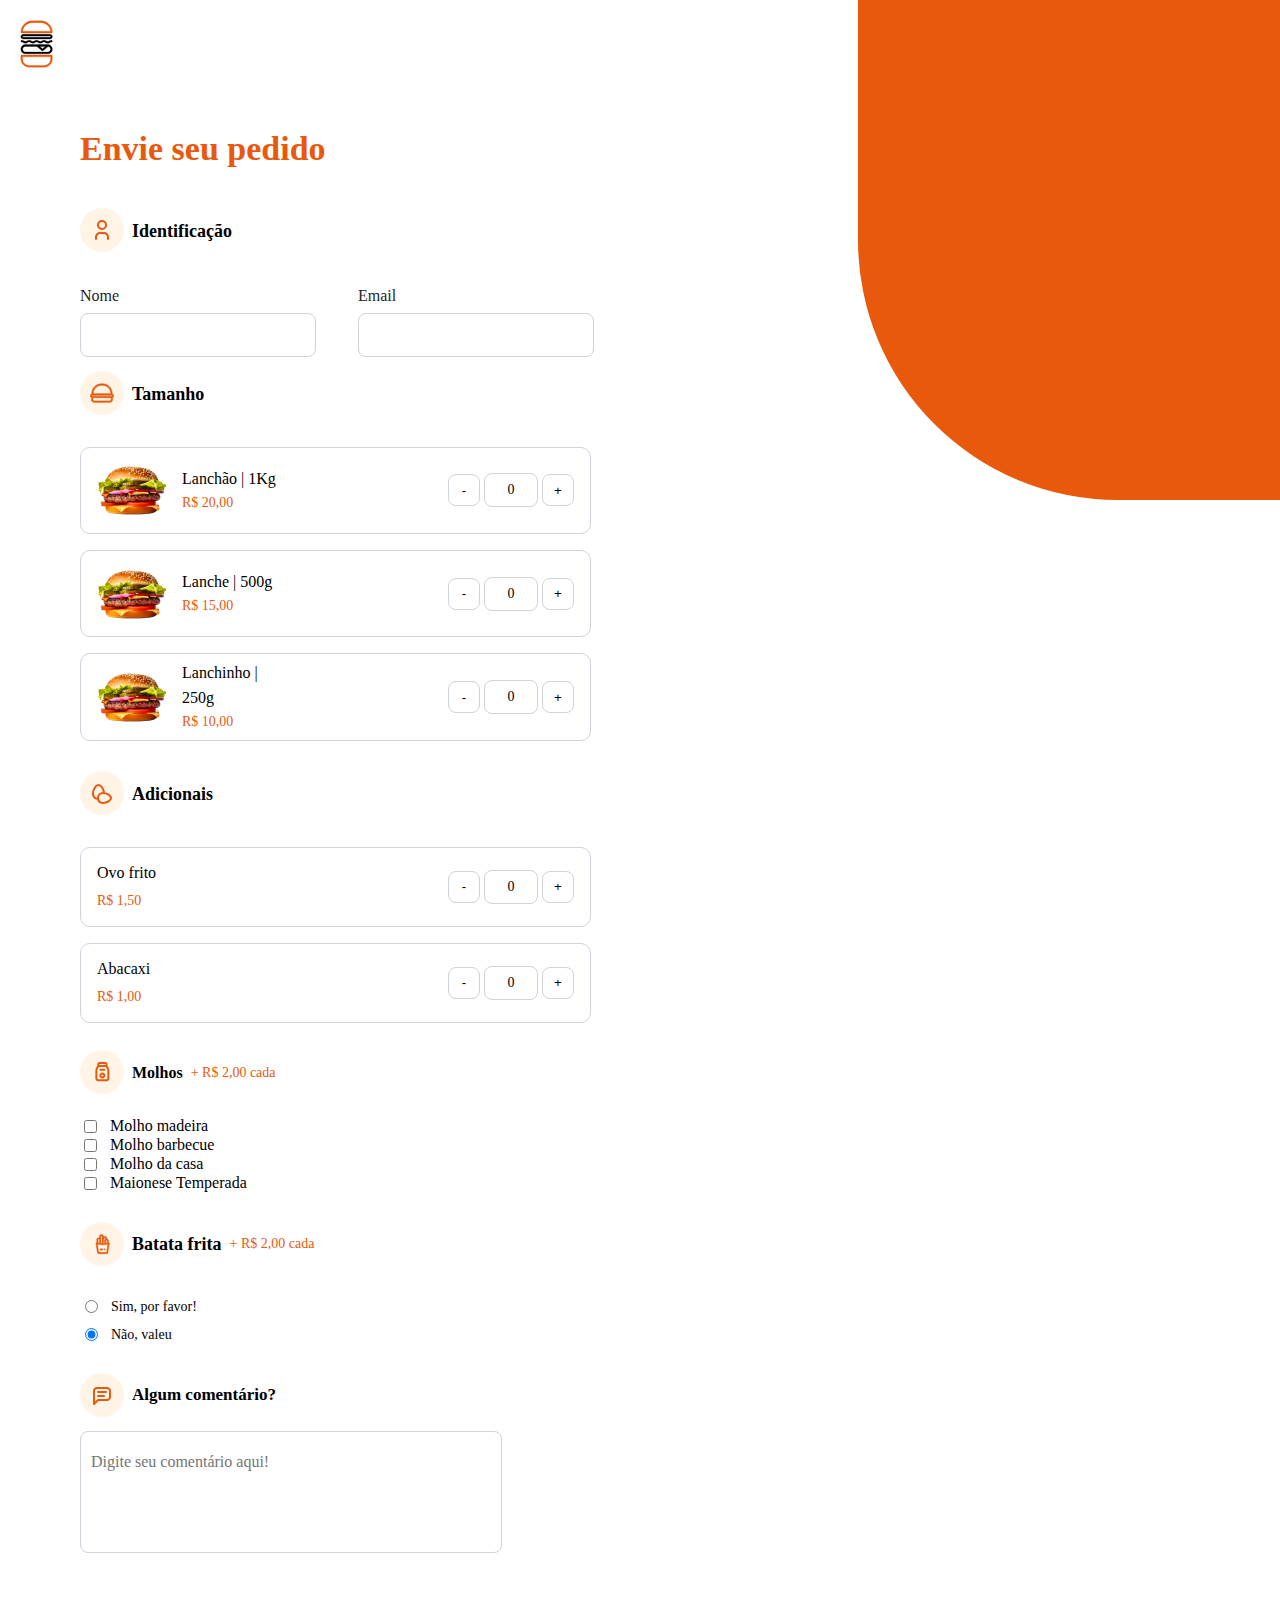
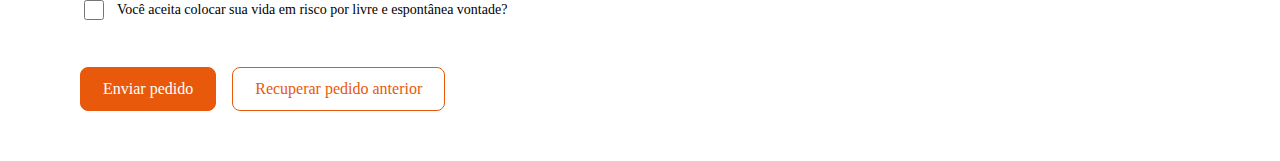
<file: DOM/index.html>
<!DOCTYPE html>
<html lang="en">

<head>
  <meta charset="UTF-8">
  <meta name="viewport" content="width=device-width, initial-scale=1.0">
  <link rel="stylesheet" href="style.css">
  <title>Rafa Ifood Lanches</title>
</head>

<body>
  
  <div class="principal">
    <main>
      <header>
        <img src="./images/logo-lanche.svg" alt="logo">
      </header>

      <form action="" method="get">

        <h1 class="envie-seu-pedido">Envie seu pedido</h1>
        
        <div class="div-identificação">
          <div class="div-logo-identificação">
            <img src="./images/logo-avatar.svg" alt="logo-avatar">
            <h4>Identificação</h4>
          </div>

          <div class="inputs-identificação">
            <div class="input-name">
              <label for="name">Nome</label>
              <input type="text" name="Nome" id="name">
            </div>

            <div class="input-email">
              <label for="email">Email</label>
              <input type="email" name="Email" id="email">
            </div>
          </div>
        </div>

        <div class="tamanho">
          <div class="div-logo-lanche">
            <img src="./images/logo-hamburguer.svg" alt="logo-hamburguer">
            <h4>Tamanho</h4>
          </div>

          <div class="div-opcoes-lanches">
            <div class="lanche">
              <div class="tamanho-lanche">
                <img src="./images/foto-hamburger.png" alt="lanche">
                <div>
                  <p class="opcao-lanche">Lanchão | 1Kg</p>
                  <p class="preco">R$ 20,00</p>
                </div>
              </div>

              <div class="quantidade">
                <button type="button" class="btn-menos-lanchao">-</button>
                <p class="mostrador-quantidade" id="qtd-lanchao">0</p>
                <button type="button" class="btn-mais-lanchao">+</button>
              </div>
            </div>

            <div class="lanche">
              <div class="tamanho-lanche">
                <img src="./images/foto-hamburger.png" alt="lanche">
                <div>
                  <p class="opcao-lanche">Lanche | 500g</p>
                  <p class="preco">R$ 15,00</p>
                </div>
              </div>

              <div class="quantidade">
                <button type="button" class="btn-menos-lanche">-</button>
                <p class="mostrador-quantidade" id="qtd-lanche">0</p>
                <button type="button" class="btn-mais-lanche">+</button>
              </div>
            </div>

            <div class="lanche">
              <div class="tamanho-lanche">
                <img src="./images/foto-hamburger.png" alt="lanche">
                <div>
                  <p class="opcao-lanche">Lanchinho | 250g</p>
                  <p class="preco">R$ 10,00</p>
                </div>
              </div>

              <div class="quantidade">
                <button type="button" class="btn-menos-lanchinho">-</button>
                <p class="mostrador-quantidade" id="qtd-lanchinho">0</p>
                <button type="button" class="btn-mais-lanchinho">+</button>
              </div>
            </div>
          </div>

          <div class="adicionais">
            <div class="div-logo-identificação">
              <img src="./images/logo-adicionais.svg" alt="logo-adicionais">
              <h4>Adicionais</h4>
            </div>

            <div class="div-adicionais">
              <div class="opcao-adicionais">
                <p class="nome-opcional">Ovo frito</p>
                <p class="preco-opcional">R$ 1,50</p>
              </div>

              <div class="quantidade">
                <button type="button" class="btn-menos-ovo">-</button>
                <p class="mostrador-quantidade" id="qtd-ovo">0</p>
                <button type="button" class="btn-mais-ovo">+</button>
              </div>
            </div>

            <div class="div-adicionais">
              <div class="opcao-adicionais">
                <p class="nome-opcional">Abacaxi</p>
                <p class="preco-opcional">R$ 1,00</p>
              </div>

              <div class="quantidade">
                <button type="button" class="btn-menos-abacaxi">-</button>
                <p class="mostrador-quantidade" id="qtd-abacaxi">0</p>
                <button type="button" class="btn-mais-abacaxi">+</button>
              </div>
            </div>
          </div>
        </div>

        <div class="molhos">
          <div class="div-logo-molho">
            <img src="./images/logo-molho.svg" alt="logo-molho">
            <h4>Molhos</h4>
            <p class="preco-molho">+ R$ 2,00 cada</p>
          </div>

          <div class="opcoes-molhos">
            <div class="tipo-molho">
              <input type="checkbox" name="molho" id="molho-madeira">
              <label for="molho-madeira">Molho madeira</label>
            </div>

            <div class="tipo-molho">
              <input type="checkbox" name="molho" id="molho-barbecue">
              <label for="molho-barbecue">Molho barbecue</label>
            </div>

            <div class="tipo-molho">
              <input type="checkbox" name="molho" id="molho-da-casa">
              <label for="molho-da-casa">Molho da casa</label>
            </div>

            <div class="tipo-molho">
              <input type="checkbox" name="molho" id="maionese-temperada">
              <label for="maionese-temperada">Maionese Temperada</label>
            </div>
          </div>

          <div class="batata-frita">
            <div class="div-logo-identificação">
              <img src="./images/logo-batata.svg" alt="">
              <h4>Batata frita</h4>
              <p class="preco-molho">+ R$ 2,00 cada</p>
            </div>

            <div class="radio-batata">
              <div>
                <input type="radio" name="batata" id="sim">
                <label for="sim">Sim, por favor!</label>
              </div>
              <div>
                <input type="radio" name="batata" id="nao" checked>
                <label for="nao">Não, valeu</label>
              </div>
            </div>
          </div>

          <div class="Algum-comentario">
            <div class="div-logo-comentario">
              <img src="./images/logo-coementario.svg" alt="">
              <h4>Algum comentário?</h4>
            </div>

            <textarea name="comentário" id="" cols="30" rows="10" placeholder="Digite seu comentário aqui!"></textarea>

          </div>

          <div class="termos-aceite">
            <input type="checkbox" name="" id="aceite">
            <label for="aceite">Você aceita colocar sua vida em risco por livre e espontânea vontade?</label>
          </div>

          <div class="botoes">
            <button type="submit" class="btn-enviar">Enviar pedido</button>
            <button class="btn-recuperar">Recuperar pedido anterior</button>
          </div>
      </form>
    </main>
    <div class="canto-laranja"></div>
  </div>

 <aside class="ticket">
  <br>
  <br>

   ==  RAFA LANCHES  ==
   <br>
    <br>
    Aqui você não vai ser mais feliz, vai ser apenas cheio
    <br>
    <p class="ticket-id">Pedido n<sup>o</sup> <samp id="ticket-number"></samp></p>
    
    <div class="itens-lista">
      <ol id="orderlist"></ol>
    </div>

    Valeu por nunca mais não voltar 
    <br>
    <br>
    <br>
    
  </aside>
</body>

<script src="./script.js"></script>

</html>
</file>
<file: DOM/style.css>
main {
  display: flex;
  width: 511px;
  flex-direction: column;
  align-items: flex-start;
  gap: 32px;
  margin: 20px 20px;
}

.envie-seu-pedido {
  color: var(--orange-8, #E8590C);
  -webkit-text-stroke-width: 1;
  -webkit-text-stroke-color: #000;
  font-family: Inter;
  font-size: 34px;
  font-style: normal;
  font-weight: 700;
  line-height: 130%;
}

.div-identificação {
  display: flex;
  width: 511px;
  flex-direction: column;
  align-items: flex-start;
  gap: 16px;
}

.div-logo-identificação {
  display: flex;
  justify-content: center;
  align-items: center;
  gap: 8px;
}

.div-logo-identificação h4 {
  color: var(--other-black, #000);
  font-family: Inter;
  font-size: 18px;
  font-style: normal;
  font-weight: 700;
  line-height: 145%;
}

.inputs-identificação {
  display: flex;
  width: 540px;
  align-items: flex-start;
  gap: 16px;
 
}

.input-name,
.input-email {
  display: flex;
  flex-direction: column;
  justify-content: center;
  align-items: flex-start;
  gap: 5px;
  flex: 1 0 0;
}

.inputs-identificação label {
  color: var(--gray-9, #212529);
  font-family: Inter;
  font-size: 16px;
  font-style: normal;
  font-weight: 500;
  line-height: 24px;
}

.inputs-identificação input[type="text"],
.inputs-identificação input[type="email"] {
  color: var(--other-black, #000);
  font-family: Inter;
  font-size: 16px;
  font-style: normal;
  font-weight: 400;
  line-height: 40px;
  border: 1px solid var(--gray-4, #CED4DA);
  border-radius: 8px;
  width: 230px;
}

.tamanho {
  display: flex;
  flex-direction: column;
  align-items: flex-start;
  gap: 16px;
  align-self: stretch;
}

.div-logo-lanche {
  display: flex;
  justify-content: center;
  align-items: center;
  gap: 8px;
}

.div-logo-lanche h4 {
  color: var(--other-black, #000);
  font-family: Inter;
  font-size: 18px;
  font-style: normal;
  font-weight: 700;
  line-height: 145%;
}

.div-opcoes-lanches {
  display: flex;
  flex-direction: column;
  align-items: flex-start;
  gap: 16px;
  align-self: stretch;
}

.lanche {
  display: flex;
  height: 69.369px;
  padding: 8px 16px;
  justify-content: space-between;
  align-items: center;
  align-self: stretch;
  border-radius: 10px;
  border: 1px solid var(--gray-4, #CED4DA);
}

.tamanho-lanche {
  display: flex;
  align-items: center;
  gap: 16px;
}

.opcao-lanche {
  color: var(--other-black, #000);
  font-family: Inter;
  font-size: 16px;
  font-style: normal;
  font-weight: 500;
  line-height: 155%;
  margin: 0;

}

.preco {
  color: var(--orange-8, #E8590C);
  font-family: Inter;
  font-size: 14px;
  font-style: normal;
  font-weight: 500;
  line-height: 155%;
  margin: 0;
}

.quantidade {
  display: flex;
  align-items: center;
  gap: 4px;
  margin-left: 165px;
}

.btn-menos-lanchao,
.btn-menos-lanche,
.btn-menos-lanchinho,
.btn-mais-lanchao,
.btn-mais-lanche,
.btn-mais-lanchinho,
.btn-menos-ovo,
.btn-mais-ovo,
.btn-mais-abacaxi,
.btn-menos-abacaxi {
  width: 32px;
  height: 32px;
  flex-shrink: 0;
  border-radius: 8px;
  border: 1px solid var(--gray-4, #CED4DA);
  background-color: white;
}

.mostrador-quantidade {
  width: 52px;
  height: 32px;
  flex-shrink: 0;
  border-radius: 8px;
  border: 1px solid var(--gray-4, #CED4DA);
  display: flex;
  justify-content: center;
  align-items: center;
  color: var(--other-black, #000);
  text-align: center;
  font-family: Inter;
  font-size: 14px;
  font-style: normal;
  font-weight: 500;
  line-height: 155%;
}

.adicionais {
  display: flex;
  flex-direction: column;
  align-items: flex-start;
  gap: 16px;
  align-self: stretch;
}

.div-adicionais {
  display: flex;
  padding: 8px 16px;
  justify-content: space-between;
  align-items: center;
  align-self: stretch;
  border-radius: 10px;
  border: 1px solid var(--gray-4, #CED4DA);
}

.opcao-adicionais {
  display: flex;
  align-items: flex-start;
  gap: 4px;
  flex-direction: column;
}

.nome-opcional {
  color: var(--other-black, #000);
  font-family: Inter;
  font-size: 16px;
  font-style: normal;
  font-weight: 500;
  line-height: 155%;
  margin: 0;
}

.preco-opcional {
  color: var(--orange-8, #E8590C);
  font-family: Inter;
  font-size: 14px;
  font-style: normal;
  font-weight: 500;
  line-height: 155%;
  margin: 0;
}

.molhos {
  display: flex;
  flex-direction: column;
  align-items: flex-start;
  gap: 14px;
  align-self: stretch;
  margin-top: 20px;
}

.div-logo-molho {
  display: flex;
  align-items: center;
  gap: 8px;
}



.molho h4 {
  color: var(--other-black, #000);

  /* title/h4 */
  font-family: Inter;
  font-size: 18px;
  font-style: normal;
  font-weight: 700;
  line-height: 145%;
  /* 26.1px */
}

.preco-molho {
  color: var(--orange-8, #E8590C);

  /* text/500/sm */
  font-family: Inter;
  font-size: 14px;
  font-style: normal;
  font-weight: 500;
  line-height: 155%;
  /* 21.7px */
}

.opcoes-molho {
  display: flex;
  flex-direction: column;
  align-items: flex-start;
  gap: 8px;
}

.checkbox {
  display: flex;
  justify-content: center;
  align-items: flex-start;
  gap: 12px;
}

.opcoes-molho label {
  color: var(--other-black, #000);

  /* components/checkbox/sm */
  font-family: Inter;
  font-size: 14px;
  font-style: normal;
  font-weight: 400;
  line-height: 20px;
  /* 142.857% */
}

.tipo-molho {
  display: flex;
  align-items: flex-start;
  gap: 10px;
}

.batata-frita {
  display: flex;
  flex-direction: column;
  align-items: flex-start;
  gap: 16px;
  align-self: stretch;
}


.radio-batata {
  display: flex;
  flex-direction: column;
  align-items: flex-start;
  gap: 8px;
  align-self: stretch;
}

.input[type='radio'] {
  display: flex;
  align-items: flex-start;
  gap: 10px;
}

.radio-batata label {
  color: var(--other-black, #000);

  /* components/checkbox/sm */
  font-family: Inter;
  font-size: 14px;
  font-style: normal;
  font-weight: 400;
  line-height: 20px;
  /* 142.857% */
}

.radio-batata div {
  display: flex;
  align-items: flex-start;
  gap: 10px;
  border-radius: 32px;
}

.algum-comentario {
  display: flex;
  flex-direction: column;
  align-items: flex-start;
  gap: 16px;
  align-self: stretch;
}

.div-logo-comentario {
  display: flex;
  align-items: center;
  gap: 8px;
}

.div-logo-comentario h4 {
  color: var(--other-black, #000);
  font-family: Inter;
  font-size: 17px;
  font-style: normal;
  font-weight: 600;
  line-height: 155%;

}

textarea {
  display: flex;
  align-items: flex-start;
  gap: 10px;
  align-self: stretch;
  border-radius: 8px;
  border: 1px solid var(--gray-4, #CED4DA);
  resize: none;
  color: var(--gray-4, #000000);
  font-family: Inter;
  font-size: 16px;
  font-style: normal;
  font-weight: 400;
  line-height: 40px;
  padding: 10px;
  height: 100px;
  width: 400px;
}

.termos-aceite {
  display: flex;
  align-items: center;
  gap: 10px;
  margin-top: 30px;
}

.termos-aceite input {
  width: 20px;
  height: 20px;
  flex-shrink: 0;
  border-radius: 2px;
  background: var(--orange-8, #E8590C);
}

.termos-aceite label {
  color: var(--other-black, #000);
  font-family: Inter;
  font-size: 14px;
  font-style: normal;
  font-weight: 400;
  line-height: 20px;
}

.botoes {
  display: flex;
  align-items: flex-start;
  gap: 16px;
  margin: 30px 0px;
}

.btn-enviar {
  display: flex;
  padding: 1px 22px;
  justify-content: center;
  align-items: center;
  gap: 10px;
  border-radius: 8px;
  background: var(--orange-8, #E8590C);
  color: var(--other-white, #FFF);
  font-family: Inter;
  font-size: 16px;
  font-style: normal;
  font-weight: 400;
  line-height: 40px;
  border: 1px solid #E8590C;
}

.btn-recuperar {
  display: flex;
  padding: 1px 22px;
  justify-content: center;
  align-items: center;
  gap: 10px;
  border-radius: 8px;
  border: 1px solid var(--orange-8, #E8590C);
  color: var(--orange-8, #E8590C);
  font-family: Inter;
  font-size: 16px;
  font-style: normal;
  font-weight: 400;
  line-height: 40px;
  background-color: white;
}

.canto-laranja {
  width: 421.736px;
  height: 500.431px;
  flex-shrink: 0;
  border-radius: 0px 0px 0px 260px;
  background: var(--orange-8, #E8590C);
}

.principal {
  display: flex;
  justify-content: space-between;
  margin: 0;
}

form {
  margin-left: 60px;
}

body {
  margin: 0;
}

.ticket {
  display: none;
  width: 405px;
  flex-shrink: 0;
  border-radius: 20px;
  background: var(--orange-0, #FFF4E6);
  position: absolute;
  top: 20%;
  right: 10%;
  color: var(--other-black, #000);
  text-align: center;
  font-size: 14px;
  font-style: normal;
  font-weight: 400;
  line-height: 130%;
  font-family: inter;
  /* 18.2px */
}

.ticket-id {
  color: var(--orange-8, #E8590C);
  text-align: center;
  font-size: 34px;
  font-style: normal;
  font-weight: 400;
  line-height: 130%;
 font-family: inter;
 margin: 10px 0;
}

.itens-lista {
  display: flex;
flex-direction: column;
gap: 32px;
align-self: stretch;
text-align: left;
}

.itens-lista ol {
  list-style-type: none;
}

.itens-lista h3 {
  text-align: right;
  margin-right: 40px;
  padding-top: 20px;
}
</file>
